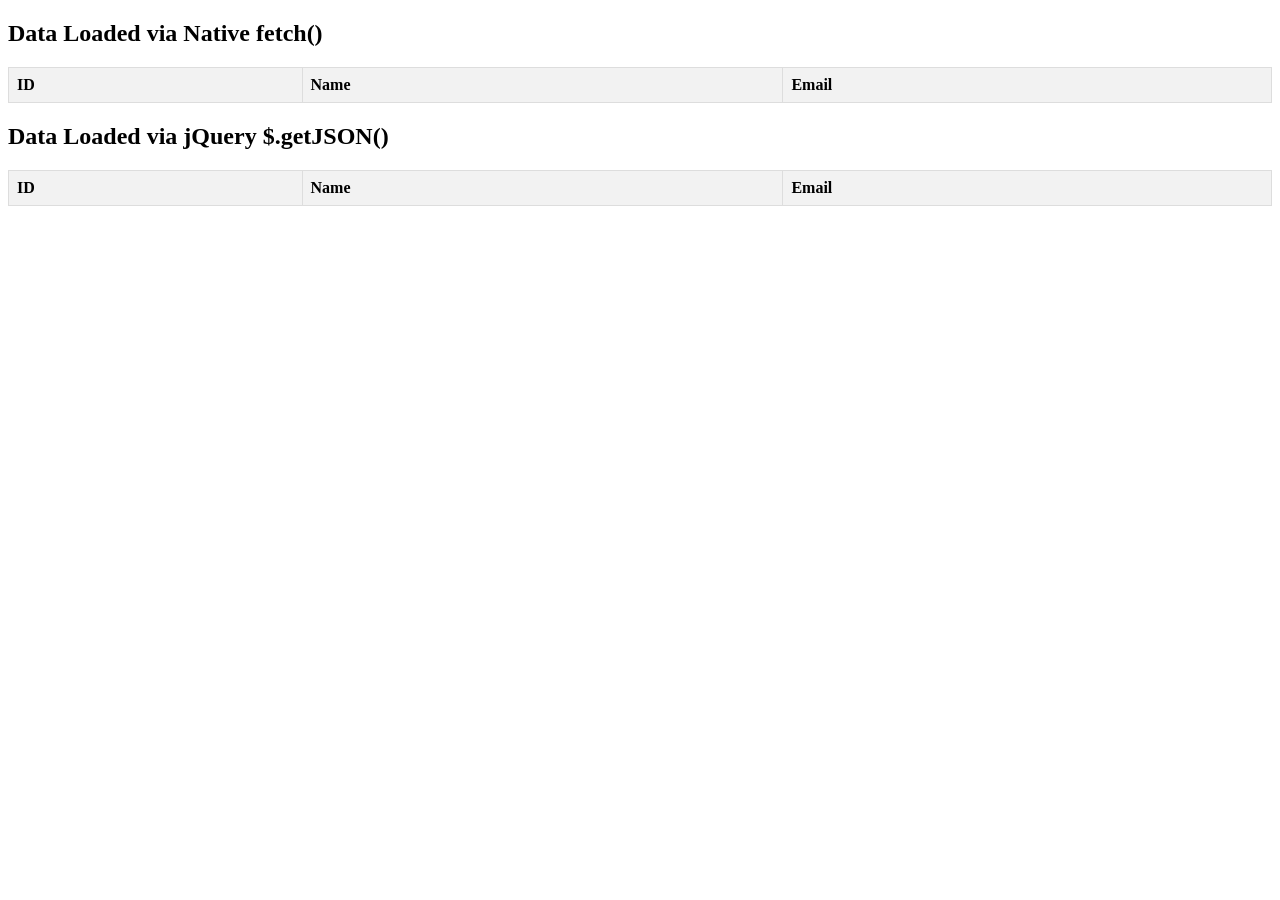
<file: Experiment 10/Exp.html>
<!DOCTYPE html>
<html lang="en">
<head>
    <meta charset="UTF-8">
    <title>Dynamic JSON Table Render</title>
    <!-- Include jQuery via CDN for the jQuery example -->
    <script src="https://jquery.com"></script>
    <style>
        table { width: 100%; border-collapse: collapse; margin-bottom: 20px; }
        th, td { border: 1px solid #ddd; padding: 8px; text-align: left; }
        th { background-color: #f2f2f2; }
    </style>
</head>
<body>

    <h2>Data Loaded via Native fetch()</h2>
    <table id="fetch-table">
        <thead>
            <tr>
                <th>ID</th>
                <th>Name</th>
                <th>Email</th>
            </tr>
        </thead>
        <tbody id="fetch-tbody"><!-- Data will inject here --></tbody>
    </table>

    <h2>Data Loaded via jQuery $.getJSON()</h2>
    <table id="jquery-table">
        <thead>
            <tr>
                <th>ID</th>
                <th>Name</th>
                <th>Email</th>
            </tr>
        </thead>
        <tbody id="jquery-tbody"><!-- Data will inject here --></tbody>
    </table>

    <script src="Practical_10.js"></script>
</body>
</html>
</file>
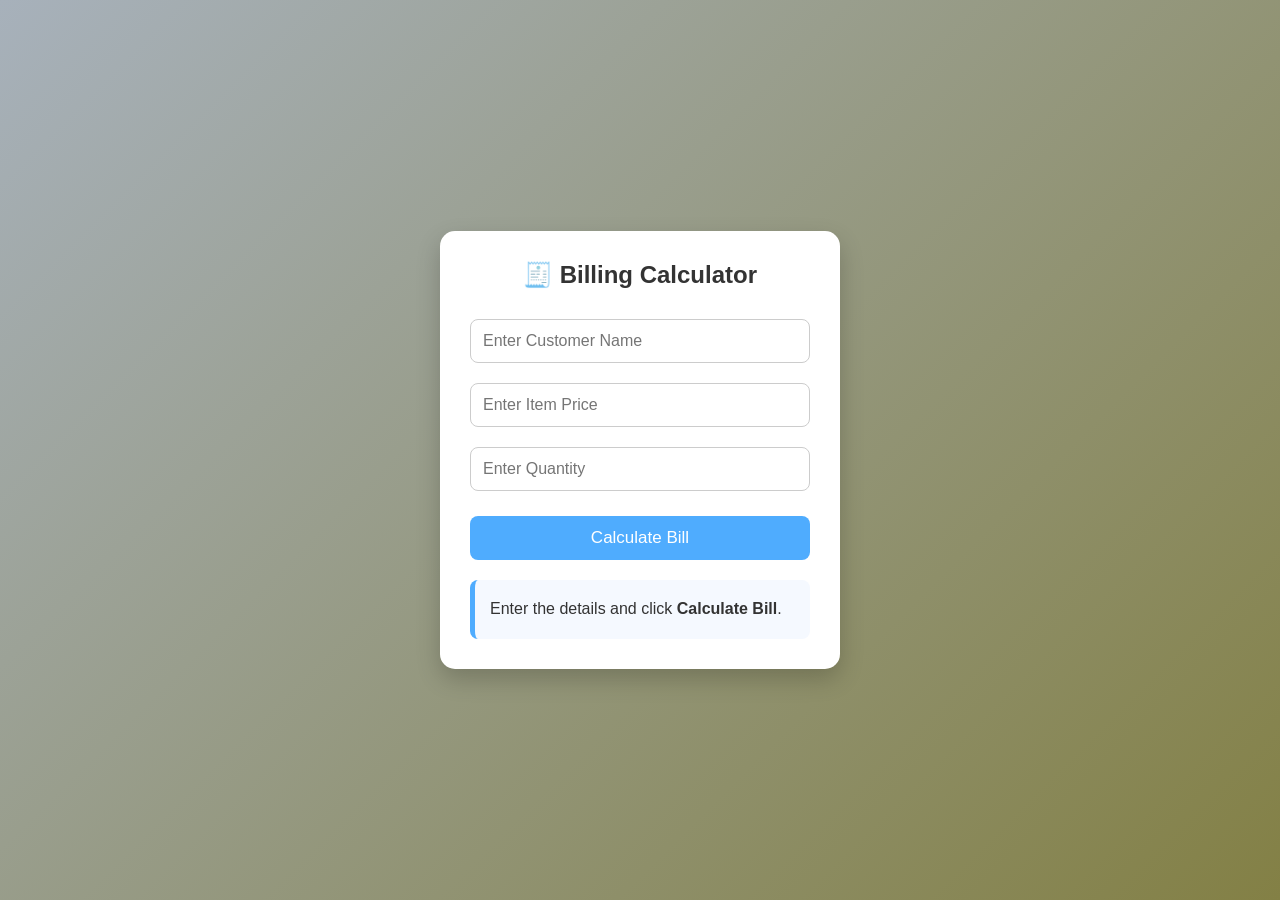
<file: Experiment 2/exp2.html>
<!DOCTYPE html>
<html lang="en">
<head>
    <meta charset="UTF-8">
    <meta name="viewport" content="width=device-width, initial-scale=1.0">
    <title>Billing Calculator</title>

    <style>
        *{
            margin:0;
            padding:0;
            box-sizing:border-box;
            font-family:Arial, Helvetica, sans-serif;
        }

        body{
            height:100vh;
            display:flex;
            justify-content:center;
            align-items:center;
            background:linear-gradient(135deg,#a7b1bb,#838045);
        }

        .container{
            width:400px;
            background:#fff;
            padding:30px;
            border-radius:15px;
            box-shadow:0 10px 25px rgba(0,0,0,0.2);
            text-align:center;
        }

        h2{
            color:#333;
            margin-bottom:20px;
        }

        input{
            width:100%;
            padding:12px;
            margin:10px 0;
            border:1px solid #ccc;
            border-radius:8px;
            font-size:16px;
            outline:none;
            transition:0.3s;
        }

        input:focus{
            border-color:#4facfe;
            box-shadow:0 0 8px rgba(79,172,254,0.5);
        }

        button{
            width:100%;
            padding:12px;
            margin-top:15px;
            border:none;
            border-radius:8px;
            background:#4facfe;
            color:white;
            font-size:17px;
            cursor:pointer;
            transition:0.3s;
        }

        button:hover{
            background:#008cff;
            transform:scale(1.03);
        }

        #result{
            margin-top:20px;
            padding:15px;
            background:#f5f9ff;
            border-left:5px solid #4facfe;
            border-radius:8px;
            text-align:left;
            line-height:1.8;
            font-size:16px;
            color:#333;
            display:inline-block;
            width:100%;
        }
    </style>
</head>
<body>

<div class="container">

    <h2>🧾 Billing Calculator</h2>

    <input type="text" id="name" placeholder="Enter Customer Name">

    <input type="number" id="price" placeholder="Enter Item Price">

    <input type="number" id="quantity" placeholder="Enter Quantity">

    <button onclick="calculateBill()">
        Calculate Bill
    </button>

    <div id="result">
        Enter the details and click <b>Calculate Bill</b>.
    </div>

</div>

<script src="exp_2.js"></script>

</body>
</html>
</file>
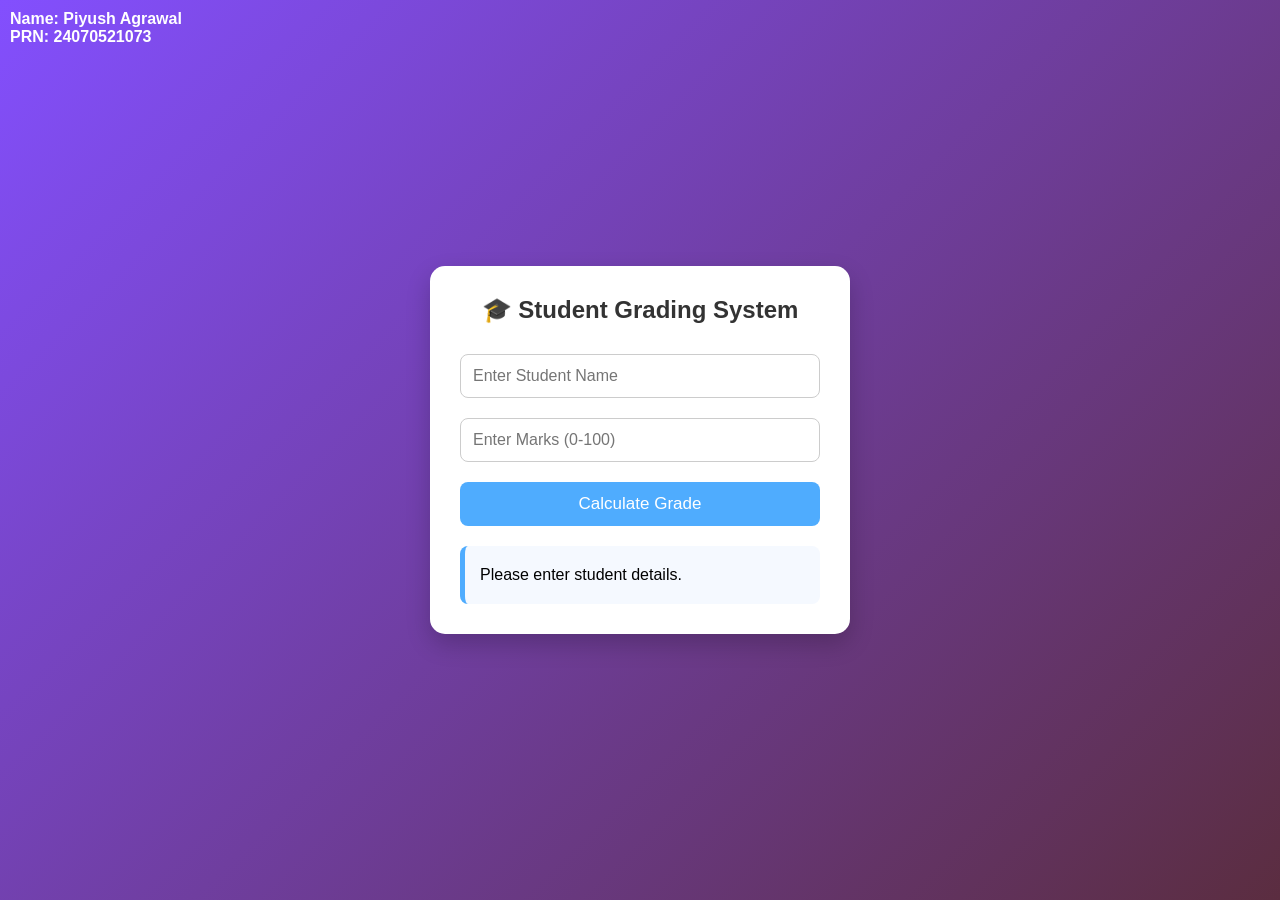
<file: Experiment 3/Grading_system.html>
<!DOCTYPE html>
<html lang="en">
<head>
<meta charset="UTF-8">
<meta name="viewport" content="width=device-width, initial-scale=1.0">
<title>Student Grading System</title>

<style>
    *{
        margin:0;
        padding:0;
        box-sizing:border-box;
        font-family:Arial, Helvetica, sans-serif;
    }

    body{
        display:flex;
        justify-content:center;
        align-items:center;
        height:100vh;
        background:linear-gradient(135deg,#834ffe,#5b2d40);
    }

    /* Student Details */
    .student{
        position:absolute;
        top:10px;
        left:10px;
        font-size:16px;
        font-weight:bold;
        color:white;
    }

    .container{
        width:420px;
        background:#fff;
        padding:30px;
        border-radius:15px;
        box-shadow:0 10px 25px rgba(0,0,0,0.2);
        text-align:center;
    }

    h2{
        color:#333;
        margin-bottom:20px;
    }

    input{
        width:100%;
        padding:12px;
        margin:10px 0;
        border:1px solid #ccc;
        border-radius:8px;
        font-size:16px;
    }

    input:focus{
        outline:none;
        border-color:#4facfe;
        box-shadow:0 0 8px rgba(79,172,254,0.5);
    }

    button{
        width:100%;
        padding:12px;
        background:#4facfe;
        color:white;
        border:none;
        border-radius:8px;
        font-size:17px;
        cursor:pointer;
        margin-top:10px;
        transition:0.3s;
    }

    button:hover{
        background:#008cff;
    }

    #result{
        margin-top:20px;
        padding:15px;
        border-radius:8px;
        background:#f5f9ff;
        border-left:5px solid #4facfe;
        text-align:left;
        line-height:1.8;
    }
</style>
</head>

<body>

<!-- Student Details -->
<div class="student">
    Name: Piyush Agrawal  <br>
    PRN: 24070521073
</div>

<div class="container">

<h2>🎓 Student Grading System</h2>

<input type="text" id="name" placeholder="Enter Student Name">

<input type="number" id="marks" placeholder="Enter Marks (0-100)">

<button onclick="calculateGrade()">Calculate Grade</button>

<div id="result">
Please enter student details.
</div>

</div>

<script>

function calculateGrade(){

    let name = document.getElementById("name").value.trim();
    let marks = document.getElementById("marks").value;

    // Form Validation
    if(name==""){
        alert("Please enter student name.");
        return;
    }

    if(marks==""){
        alert("Please enter marks.");
        return;
    }

    marks = Number(marks);

    if(marks<0 || marks>100){
        alert("Marks should be between 0 and 100.");
        return;
    }

    // Control Structure (if-else)
    let grade;

    if(marks>=90){
        grade="A+";
    }
    else if(marks>=80){
        grade="A";
    }
    else if(marks>=70){
        grade="B";
    }
    else if(marks>=60){
        grade="C";
    }
    else if(marks>=50){
        grade="D";
    }
    else{
        grade="F";
    }

    let status = (marks>=50) ? "Pass ✅" : "Fail ❌";

    document.getElementById("result").innerHTML =
    "<b>Student Name:</b> " + name + "<br>" +
    "<b>Marks:</b> " + marks + "<br>" +
    "<b>Grade:</b> " + grade + "<br>" +
    "<b>Result:</b> " + status;

}

</script>

</body>
</html>
</file>
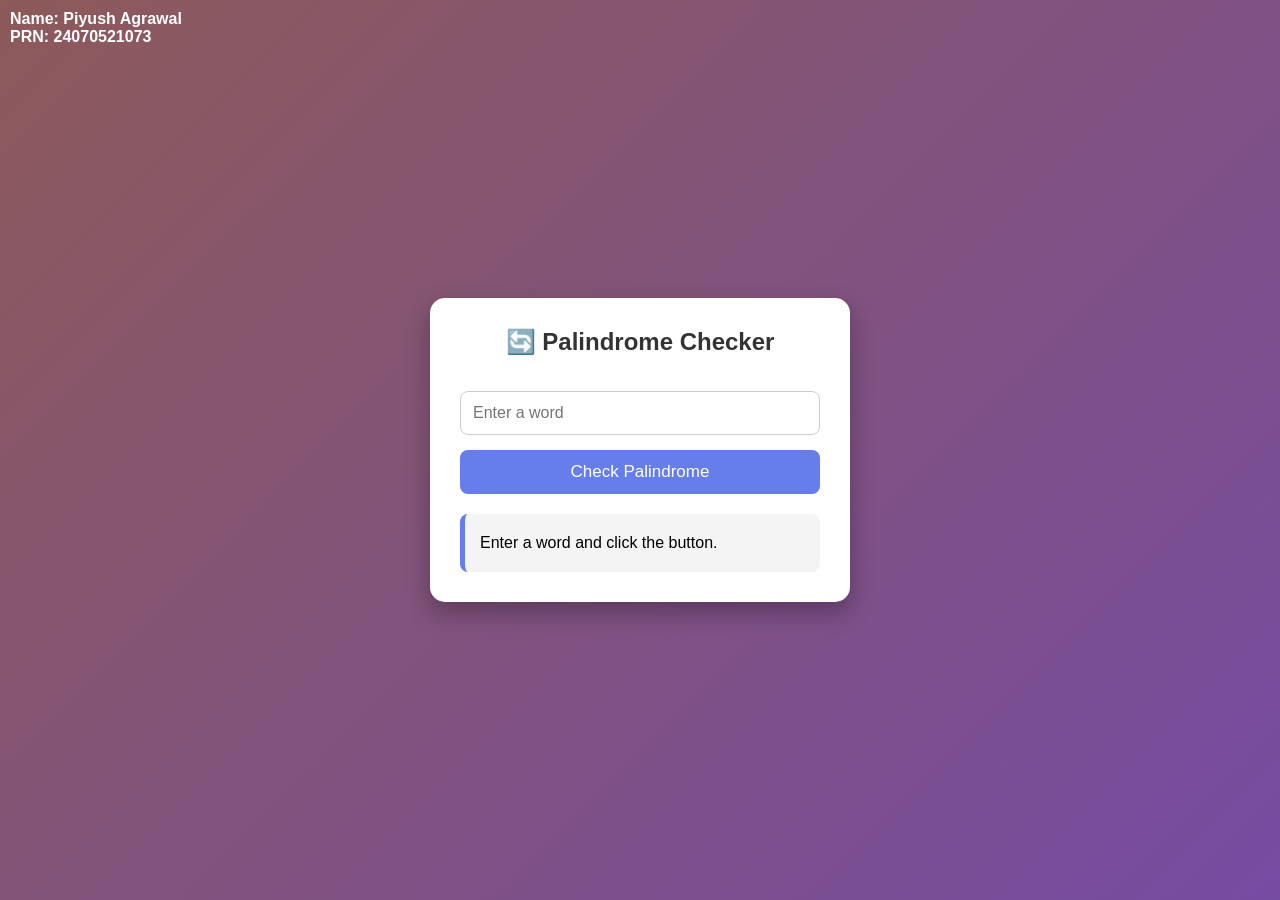
<file: Experiment 4/Palindrome.html>
<!DOCTYPE html>
<html lang="en">
<head>
<meta charset="UTF-8">
<meta name="viewport" content="width=device-width, initial-scale=1.0">
<title>Palindrome Checker</title>

<style>
*{
    margin:0;
    padding:0;
    box-sizing:border-box;
    font-family:Arial, Helvetica, sans-serif;
}

body{
    display:flex;
    justify-content:center;
    align-items:center;
    height:100vh;
    background:linear-gradient(135deg,#8d5a5a,#764ba2);
}

/* Student Details */
.student{
    position:absolute;
    top:10px;
    left:10px;
    font-size:16px;
    font-weight:bold;
    color:white;
}

.container{
    width:420px;
    background:white;
    padding:30px;
    border-radius:15px;
    box-shadow:0 10px 25px rgba(0,0,0,0.3);
    text-align:center;
}

h2{
    color:#333;
    margin-bottom:20px;
}

input{
    width:100%;
    padding:12px;
    margin:15px 0;
    border:1px solid #ccc;
    border-radius:8px;
    font-size:16px;
}

input:focus{
    outline:none;
    border-color:#667eea;
    box-shadow:0 0 8px rgba(102,126,234,.4);
}

button{
    width:100%;
    padding:12px;
    border:none;
    border-radius:8px;
    background:#667eea;
    color:white;
    font-size:17px;
    cursor:pointer;
    transition:.3s;
}

button:hover{
    background:#4f5bd5;
}

#result{
    margin-top:20px;
    padding:15px;
    background:#f4f4f4;
    border-left:5px solid #667eea;
    border-radius:8px;
    text-align:left;
    line-height:1.8;
}
</style>

</head>
<body>

<!-- Student Details -->
<div class="student">
    Name: Piyush Agrawal <br>
    PRN: 24070521073
</div>

<div class="container">

<h2>🔄 Palindrome Checker</h2>

<input type="text" id="text" placeholder="Enter a word">

<button onclick="checkPalindrome()">
Check Palindrome
</button>

<div id="result">
Enter a word and click the button.
</div>

</div>

<script>

// Function Declaration
function checkPalindrome(){

    try{

        let text = document.getElementById("text").value.trim();

        if(text === ""){
            throw "Please enter a word.";
        }

        // Scope Example
        let original = text.toLowerCase();

        // Arrow Function
        const reverseString = str => str.split("").reverse().join("");

        let reversed = reverseString(original);

        // Function Expression
        const isPalindrome = function(str1, str2){
            return str1 === str2;
        };

        // Closure
        function counter(){
            let count = 0;

            return function(){
                count++;
                return count;
            }
        }

        const visit = counter();
        let checks = visit();

        let message = isPalindrome(original, reversed)
            ? "It is a Palindrome."
            : "It is NOT a Palindrome.";

        document.getElementById("result").innerHTML =
        "<b>Original:</b> " + text + "<br>" +
        "<b>Reversed:</b> " + reversed + "<br>" +
        "<b>Result:</b> " + message + "<br>" +
        "<b>Closure Count:</b> " + checks;

    }

    catch(error){

        alert(error);

    }

}

</script>

</body>
</html>
</file>
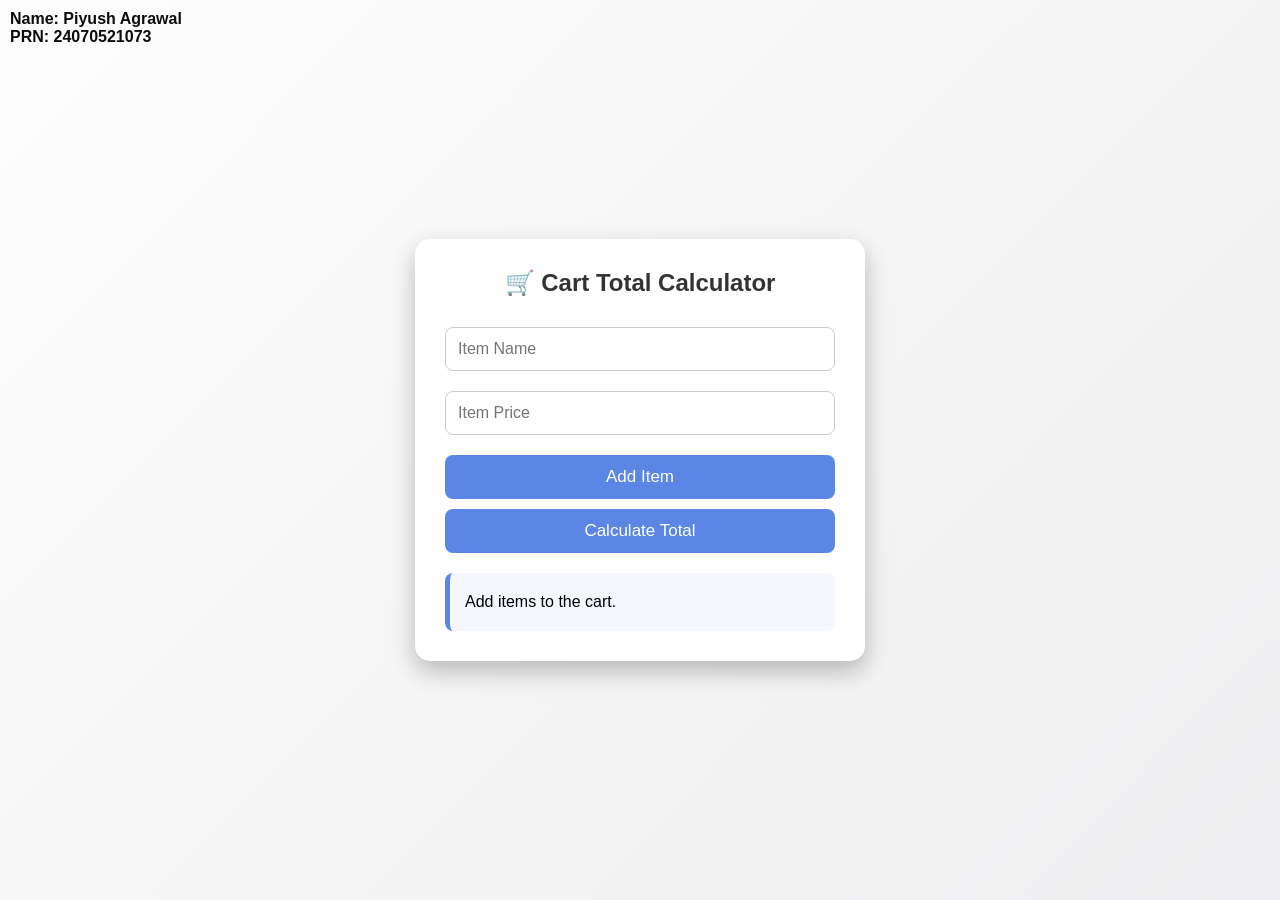
<file: Experiment 5/cart_calculator.html>
<!DOCTYPE html>
<html lang="en">
<head>
<meta charset="UTF-8">
<meta name="viewport" content="width=device-width, initial-scale=1.0">
<title>Cart Total Calculator</title>

<style>
*{
    margin:0;
    padding:0;
    box-sizing:border-box;
    font-family:Arial, Helvetica, sans-serif;
}

body{
    display:flex;
    justify-content:center;
    align-items:center;
    min-height:100vh;
    background:linear-gradient(135deg,#fdfdfd,#eeeef0);
}

/* Student Details */
.student{
    position:absolute;
    top:10px;
    left:10px;
    font-size:16px;
    font-weight:bold;
    color:rgb(12, 12, 12);
}

.container{
    width:450px;
    background:#fff;
    padding:30px;
    border-radius:15px;
    box-shadow:0 10px 25px rgba(0,0,0,0.25);
    text-align:center;
}

h2{
    margin-bottom:20px;
    color:#333;
}

input{
    width:100%;
    padding:12px;
    margin:10px 0;
    border:1px solid #ccc;
    border-radius:8px;
    font-size:16px;
}

input:focus{
    outline:none;
    border-color:#5b86e5;
    box-shadow:0 0 8px rgba(91,134,229,0.4);
}

button{
    width:100%;
    padding:12px;
    margin-top:10px;
    border:none;
    border-radius:8px;
    background:#5b86e5;
    color:#fff;
    font-size:17px;
    cursor:pointer;
    transition:.3s;
}

button:hover{
    background:#3f6fd8;
}

#result{
    margin-top:20px;
    padding:15px;
    background:#f5f7ff;
    border-left:5px solid #5b86e5;
    border-radius:8px;
    text-align:left;
    line-height:1.8;
}
</style>

</head>
<body>

<!-- Student Details -->
<div class="student">
    Name: Piyush Agrawal <br>
    PRN: 24070521073
</div>

<div class="container">

<h2>🛒 Cart Total Calculator</h2>

<input type="text" id="item" placeholder="Item Name">

<input type="number" id="price" placeholder="Item Price">

<button onclick="addItem()">Add Item</button>

<button onclick="calculateTotal()">Calculate Total</button>

<div id="result">
Add items to the cart.
</div>

</div>

<script>

// Array to store cart items
let cart = [];

// Add item to cart
function addItem(){

    const itemName = document.getElementById("item").value.trim();
    const itemPrice = Number(document.getElementById("price").value);

    if(itemName === "" || itemPrice <= 0){
        alert("Enter valid item details.");
        return;
    }

    // Object
    const item = {
        name: itemName,
        price: itemPrice
    };

    // Array Method - push()
    cart.push(item);

    alert(itemName + " added to cart.");

    document.getElementById("item").value = "";
    document.getElementById("price").value = "";
}

// Calculate Cart Total
function calculateTotal(){

    if(cart.length === 0){
        alert("Cart is empty.");
        return;
    }

    let items = "";

    // Array Method - forEach()
    cart.forEach((product, index) => {
        items += (index + 1) + ". " + product.name + " - ₹" + product.price + "<br>";
    });

    // Array Method - reduce()
    let total = cart.reduce((sum, product) => sum + product.price, 0);

    let discount = 0;

    // Discount Logic
    if(total >= 5000){
        discount = total * 0.20;
    }
    else if(total >= 3000){
        discount = total * 0.10;
    }
    else if(total >= 1000){
        discount = total * 0.05;
    }

    let finalAmount = total - discount;

    document.getElementById("result").innerHTML =
    "<b>Items in Cart:</b><br><br>" +
    items +
    "<hr>" +
    "<b>Total:</b> ₹" + total.toFixed(2) + "<br>" +
    "<b>Discount:</b> ₹" + discount.toFixed(2) + "<br>" +
    "<b>Final Amount:</b> ₹" + finalAmount.toFixed(2);
}

</script>

</body>
</html>
</file>
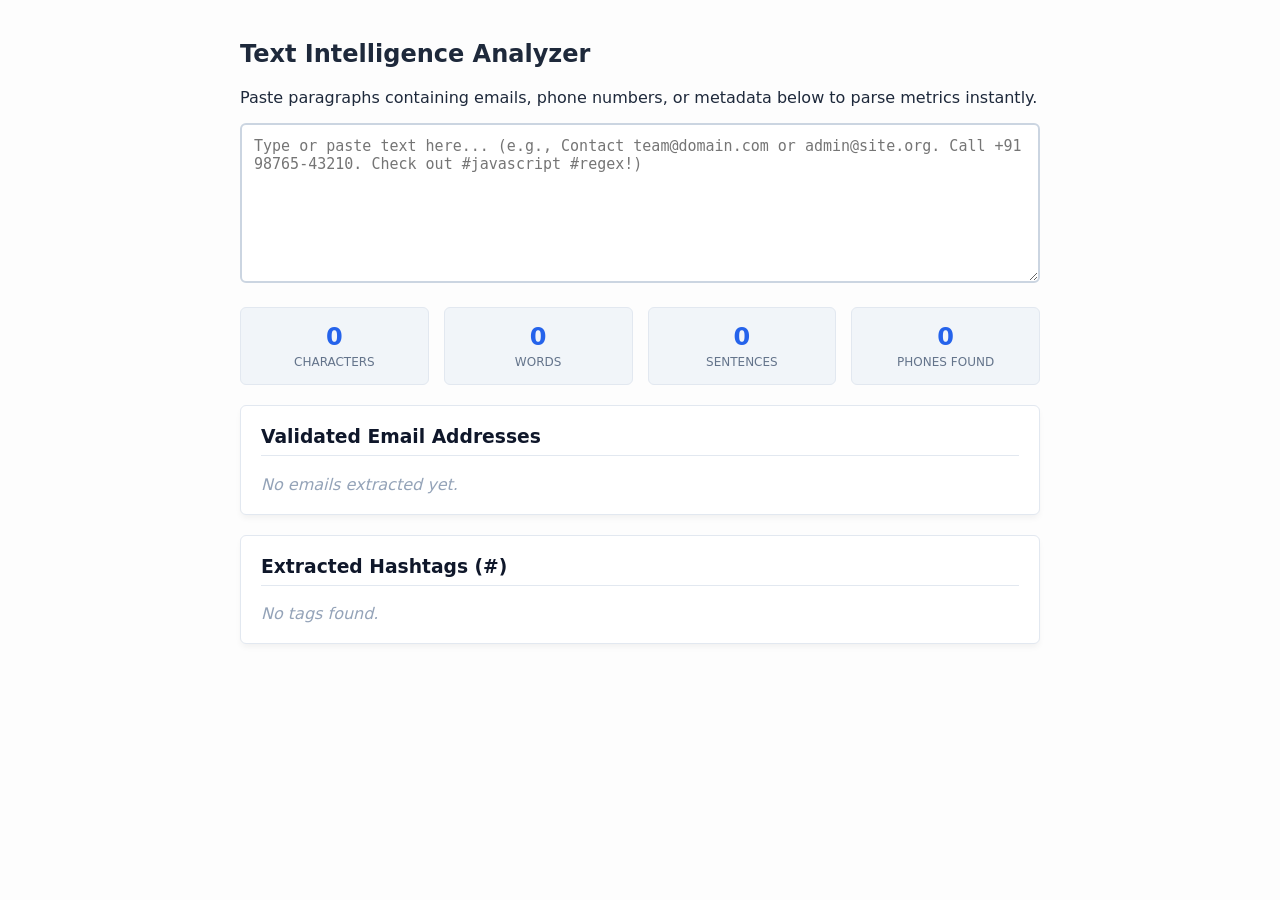
<file: Experiment 6/exp6.html>
<!DOCTYPE html>
<html lang="en">
<head>
    <meta charset="UTF-8">
    <meta name="viewport" content="width=device-width, initial-scale=1.0">
    <title>Text Intelligence Analyzer</title>
    <style>
        body { font-family: system-ui, sans-serif; margin: 40px; background: #fdfdfd; color: #1e293b; }
        .wrapper { max-width: 800px; margin: 0 auto; }
        textarea { width: 100%; height: 160px; padding: 12px; box-sizing: border-box; border: 2px solid #cbd5e1; border-radius: 6px; font-size: 15px; resize: vertical; }
        textarea:focus { border-color: #3b82f6; outline: none; }
        .metrics-grid { display: grid; grid-template-columns: repeat(4, 1fr); gap: 15px; margin: 20px 0; }
        .metric-card { background: #f1f5f9; padding: 15px; border-radius: 6px; text-align: center; border: 1px solid #e2e8f0; }
        .metric-card div:first-child { font-size: 24px; font-weight: bold; color: #2563eb; }
        .metric-card div:last-child { font-size: 12px; text-transform: uppercase; color: #64748b; margin-top: 4px; }
        .output-box { background: white; border: 1px solid #e2e8f0; border-radius: 6px; padding: 20px; margin-top: 20px; box-shadow: 0 4px 6px -1px rgba(0,0,0,0.05); }
        h3 { margin-top: 0; color: #0f172a; border-bottom: 1px solid #e2e8f0; padding-bottom: 8px; }
        .tag { display: inline-block; background: #eff6ff; color: #1d4ed8; padding: 4px 10px; border-radius: 4px; font-size: 13px; margin: 4px; border: 1px solid #bfdbfe; }
        .tag.invalid { background: #fef2f2; color: #991b1b; border-color: #fca5a5; }
    </style>
</head>
<body>

<div class="wrapper">
    <h2>Text Intelligence Analyzer</h2>
    <p>Paste paragraphs containing emails, phone numbers, or metadata below to parse metrics instantly.</p>
    
    <textarea id="textInput" placeholder="Type or paste text here... (e.g., Contact team@domain.com or admin@site.org. Call +91 98765-43210. Check out #javascript #regex!)"></textarea>

    <!-- Core Structural Metrics -->
    <div class="metrics-grid">
        <div class="metric-card"><div id="charCount">0</div><div>Characters</div></div>
        <div class="metric-card"><div id="wordCount">0</div><div>Words</div></div>
        <div class="metric-card"><div id="sentenceCount">0</div><div>Sentences</div></div>
        <div class="metric-card"><div id="phoneCount">0</div><div>Phones Found</div></div>
    </div>

    <!-- Extracted Meta-Data Lists -->
    <div class="output-box">
        <h3>Validated Email Addresses</h3>
        <div id="emailContainer"><p style="color:#94a3b8; font-style:italic; margin:0;">No emails extracted yet.</p></div>
    </div>

    <div class="output-box">
        <h3>Extracted Hashtags (#)</h3>
        <div id="hashtagContainer"><p style="color:#94a3b8; font-style:italic; margin:0;">No tags found.</p></div>
    </div>
</div>

<script>
// ==========================================
// 1. REGEX REGISTRY AND PATTERN DEFINITIONS
// ==========================================
// Strict email format validation regex
const EMAIL_REGEX = /[a-zA-Z0-9._%+-]+@[a-zA-Z0-9.-]+\.[a-zA-Z]{2,}/g;

// Generic Global Phone pattern matching (+91..., 123-456-7890, etc.)
const PHONE_REGEX = /(?:\+?\d{1,3}[-.\s]?)?\(?\d{3}\)?[-.\s]?\d{3}[-.\s]?\d{4}/g;

// Hashtag extraction rule tracking
const HASHTAG_REGEX = /#\w+/g;

// ==========================================
// 2. DATA PROCESSING & ANALYSIS ENGINE
// ==========================================
const analyzeTextData = (rawText) => {
    // --- String Functions & Diagnostics ---
    const totalChars = rawText.length;
    
    // Clean string normalization using .trim() and split handling
    const cleanText = rawText.trim();
    const wordsArray = cleanText === "" ? [] : cleanText.split(/\s+/);
    const totalWords = wordsArray.length;

    // Use string matching regex to break sentences by punctuation delimiters
    const sentencesArray = cleanText === "" ? [] : cleanText.split(/[.!?]+(?=\s|$)/);
    const totalSentences = sentencesArray.filter(s => s.trim().length > 0).length;

    // --- Regex Data Extraction ---
    const extractedEmails = rawText.match(EMAIL_REGEX) || [];
    const extractedPhones = rawText.match(PHONE_REGEX) || [];
    const extractedHashtags = rawText.match(HASHTAG_REGEX) || [];

    return {
        totalChars,
        totalWords,
        totalSentences,
        phonesCount: extractedPhones.length,
        emails: [...new Set(extractedEmails)], // Distinct lookup arrays using Set structures
        hashtags: [...new Set(extractedHashtags)]
    };
};

// ==========================================
// 3. UI MUTATION INTERACTION LAYER
// ==========================================
document.getElementById('textInput').addEventListener('input', (e) => {
    const text = e.target.value;
    const report = analyzeTextData(text);

    // Update basic string structural nodes
    document.getElementById('charCount').textContent = report.totalChars;
    document.getElementById('wordCount').textContent = report.totalWords;
    document.getElementById('sentenceCount').textContent = report.totalSentences;
    document.getElementById('phoneCount').textContent = report.phonesCount;

    // Render Emails with an additional step: secondary verification test
    const emailBox = document.getElementById('emailContainer');
    if (report.emails.length === 0) {
        emailBox.innerHTML = `<p style="color:#94a3b8; font-style:italic; margin:0;">No emails extracted yet.</p>`;
    } else {
        emailBox.innerHTML = report.emails.map(email => {
            // Secondary runtime test confirmation on specific strings
            const isValid = EMAIL_REGEX.test(email);
            // Reset state machine indexes because of /g global tracking flag quirks
            EMAIL_REGEX.lastIndex = 0; 
            
            return `<span class="tag ${isValid ? '' : 'invalid'}">${email}</span>`;
        }).join('');
    }

    // Render Hashtags using string manipulation functions (.replace to scrub raw characters)
    const hashBox = document.getElementById('hashtagContainer');
    if (report.hashtags.length === 0) {
        hashBox.innerHTML = `<p style="color:#94a3b8; font-style:italic; margin:0;">No tags found.</p>`;
    } else {
        hashBox.innerHTML = report.hashtags.map(tag => 
            `<span class="tag">${tag.toLowerCase().replace('#', '@')}</span>`
        ).join('');
    }
});
</script>

</body>
</html>
</file>
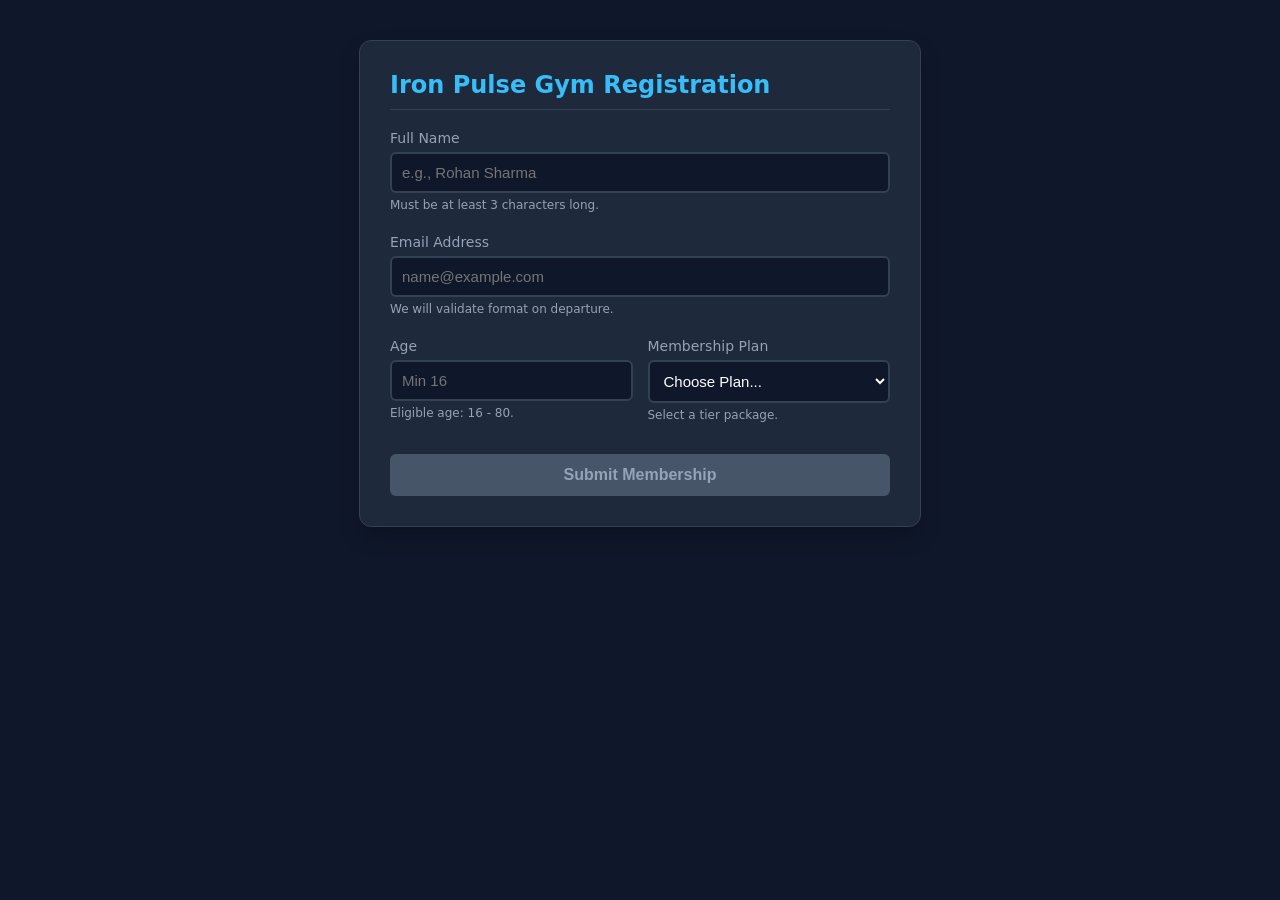
<file: Experiment 8/exp8.html>
<!DOCTYPE html>
<html lang="en">
<head>
    <meta charset="UTF-8">
    <meta name="viewport" content="width=device-width, initial-scale=1.0">
    <title>Iron Pulse Gym Admission Form</title>
    <style>
        body { font-family: system-ui, sans-serif; margin: 40px; background: #0f172a; color: #f8fafc; }
        .form-card { max-width: 500px; margin: 0 auto; background: #1e293b; padding: 30px; border-radius: 12px; box-shadow: 0 10px 25px -5px rgba(0,0,0,0.3); border: 1px solid #334155; }
        h2 { margin-top: 0; color: #38bdf8; border-bottom: 1px solid #334155; padding-bottom: 10px; }
        .form-group { margin-bottom: 20px; position: relative; }
        label { display: block; margin-bottom: 6px; font-size: 14px; font-weight: 500; color: #94a3b8; }
        input, select { width: 100%; padding: 10px; box-sizing: border-box; background: #0f172a; border: 2px solid #334155; border-radius: 6px; color: white; font-size: 15px; transition: all 0.2s; }
        input:focus, select:focus { outline: none; border-color: #38bdf8; box-shadow: 0 0 0 3px rgba(56, 189, 248, 0.15); }
        
        /* Validation States */
        .form-group.success input, .form-group.success select { border-color: #10b981; }
        .form-group.error input, .form-group.error select { border-color: #ef4444; }
        
        .feedback { font-size: 12px; margin-top: 5px; min-height: 16px; color: #94a3b8; }
        .form-group.error .feedback { color: #f87171; }
        .form-group.success .feedback { color: #34d399; }

        .row { display: grid; grid-template-columns: 1fr 1fr; gap: 15px; }
        button { width: 100%; padding: 12px; background: #0284c7; color: white; border: none; border-radius: 6px; font-size: 16px; font-weight: 600; cursor: pointer; margin-top: 10px; transition: background 0.2s; }
        button:hover { background: #0369a1; }
        button:disabled { background: #475569; color: #94a3b8; cursor: not-allowed; }
        .success-banner { background: #064e3b; border: 1px solid #059669; color: #34d399; padding: 15px; border-radius: 6px; margin-bottom: 20px; text-align: center; display: none; }
    </style>
</head>
<body>

<div class="form-card">
    <h2>Iron Pulse Gym Registration</h2>
    <div id="successBanner" class="success-banner">🎉 Registration Successful! Welcome aboard.</div>

    <form id="gymForm" novalidate>
        <!-- Full Name (Input Event) -->
        <div class="form-group" id="nameGroup">
            <label for="fullName">Full Name</label>
            <input type="text" id="fullName" placeholder="e.g., Rohan Sharma">
            <div class="feedback">Must be at least 3 characters long.</div>
        </div>

        <!-- Email Address (Blur Event) -->
        <div class="form-group" id="emailGroup">
            <label for="email">Email Address</label>
            <input type="email" id="email" placeholder="name@example.com">
            <div class="feedback">We will validate format on departure.</div>
        </div>

        <div class="row">
            <!-- Age (Input Event) -->
            <div class="form-group" id="ageGroup">
                <label for="age">Age</label>
                <input type="number" id="age" placeholder="Min 16">
                <div class="feedback">Eligible age: 16 - 80.</div>
            </div>

            <!-- Membership Plan (Change Event) -->
            <div class="form-group" id="planGroup">
                <label for="membershipPlan">Membership Plan</label>
                <select id="membershipPlan">
                    <option value="">Choose Plan...</option>
                    <option value="monthly">Monthly (₹1,500)</option>
                    <option value="quarterly">Quarterly (₹4,000)</option>
                    <option value="annual">Annual (₹12,000)</option>
                </select>
                <div class="feedback">Select a tier package.</div>
            </div>
        </div>

        <button type="submit" id="submitBtn" disabled>Submit Membership</button>
    </form>
</div>

<script>
// ==========================================
// 1. DOM ELEMENTS SELECTION
// ==========================================
const form = document.getElementById('gymForm');
const fullName = document.getElementById('fullName');
const email = document.getElementById('email');
const age = document.getElementById('age');
const membershipPlan = document.getElementById('membershipPlan');
const submitBtn = document.getElementById('submitBtn');
const successBanner = document.getElementById('successBanner');

// ==========================================
// 2. VALIDATION UTILITIES & STATE
// ==========================================
const EMAIL_REGEX = /^[a-zA-Z0-9._%+-]+@[a-zA-Z0-9.-]+\.[a-zA-Z]{2,}$/;

// Tracks form fields structural validity status instantly
const formState = {
    nameValid: false,
    emailValid: false,
    ageValid: false,
    planValid: false
};

// Modifies UI wrappers based on validity pass checks
const updateUIState = (inputElement, isValid, message) => {
    const groupElement = inputElement.closest('.form-group');
    const feedbackElement = groupElement.querySelector('.feedback');
    
    feedbackElement.textContent = message;

    if (isValid) {
        groupElement.classList.add('success');
        groupElement.classList.remove('error');
    } else {
        groupElement.classList.add('error');
        groupElement.classList.remove('success');
    }
    
    toggleSubmitButton();
};

// Enables or disables submit button based on global state
const toggleSubmitButton = () => {
    const allValid = Object.values(formState).every(state => state === true);
    submitBtn.disabled = !allValid;
};

// ==========================================
// 3. CORE FIELD VALIDATORS
// ==========================================
const validateName = () => {
    const value = fullName.value.trim();
    if (value.length >= 3) {
        formState.nameValid = true;
        updateUIState(fullName, true, "Name looks perfect!");
    } else if (value.length === 0) {
        formState.nameValid = false;
        updateUIState(fullName, false, "Name field cannot be left blank.");
    } else {
        formState.nameValid = false;
        updateUIState(fullName, false, "Name must contain at least 3 characters.");
    }
};

const validateEmail = () => {
    const value = email.value.trim();
    if (EMAIL_REGEX.test(value)) {
        formState.emailValid = true;
        updateUIState(email, true, "Email format verified.");
    } else if (value.length === 0) {
        formState.emailValid = false;
        updateUIState(email, false, "Email field cannot be empty.");
    } else {
        formState.emailValid = false;
        updateUIState(email, false, "Please enter a valid email structure.");
    }
};

const validateAge = () => {
    const numericAge = parseInt(age.value, 10);
    if (isNaN(numericAge)) {
        formState.ageValid = false;
        updateUIState(age, false, "Age must be numeric.");
    } else if (numericAge >= 16 && numericAge <= 80) {
        formState.ageValid = true;
        updateUIState(age, true, "Age criterion met.");
    } else {
        formState.ageValid = false;
        updateUIState(age, false, "Age must be between 16 and 80.");
    }
};

const validatePlan = () => {
    if (membershipPlan.value !== "") {
        formState.planValid = true;
        updateUIState(membershipPlan, true, "Plan option locked.");
    } else {
        formState.planValid = false;
        updateUIState(membershipPlan, false, "Please choose a membership track.");
    }
};

// ==========================================
// 4. EVENT BINDING REGISTRY
// ==========================================

// 'input' fires continuously on typing: Great for dynamic text lengths
fullName.addEventListener('input', validateName);
age.addEventListener('input', validateAge);

// 'blur' fires when the user clicks away from a field: Ideal for heavy format lookups like emails
email.addEventListener('blur', validateEmail);

// 'change' fires once an option selection block modification completes
membershipPlan.addEventListener('change', validatePlan);

// 'submit' blocks server execution routing natively
form.addEventListener('submit', (e) => {
    e.preventDefault();
    
    // Safety check fallback verification layer
    if (submitBtn.disabled) return;

    // Show completion alert structures
    successBanner.style.display = "block";
    form.reset();
    
    // Clear validation styling artifacts smoothly
    document.querySelectorAll('.form-group').forEach(group => {
        group.classList.remove('success', 'error');
    });
    
    // Reset global state machines tracking arrays
    Object.keys(formState).forEach(key => formState[key] = false);
    toggleSubmitButton();
    
    // Hide Success Banner smoothly after 4 seconds
    setTimeout(() => { successBanner.style.display = "none"; }, 4000);
});
</script>

</body>
</html>
</file>
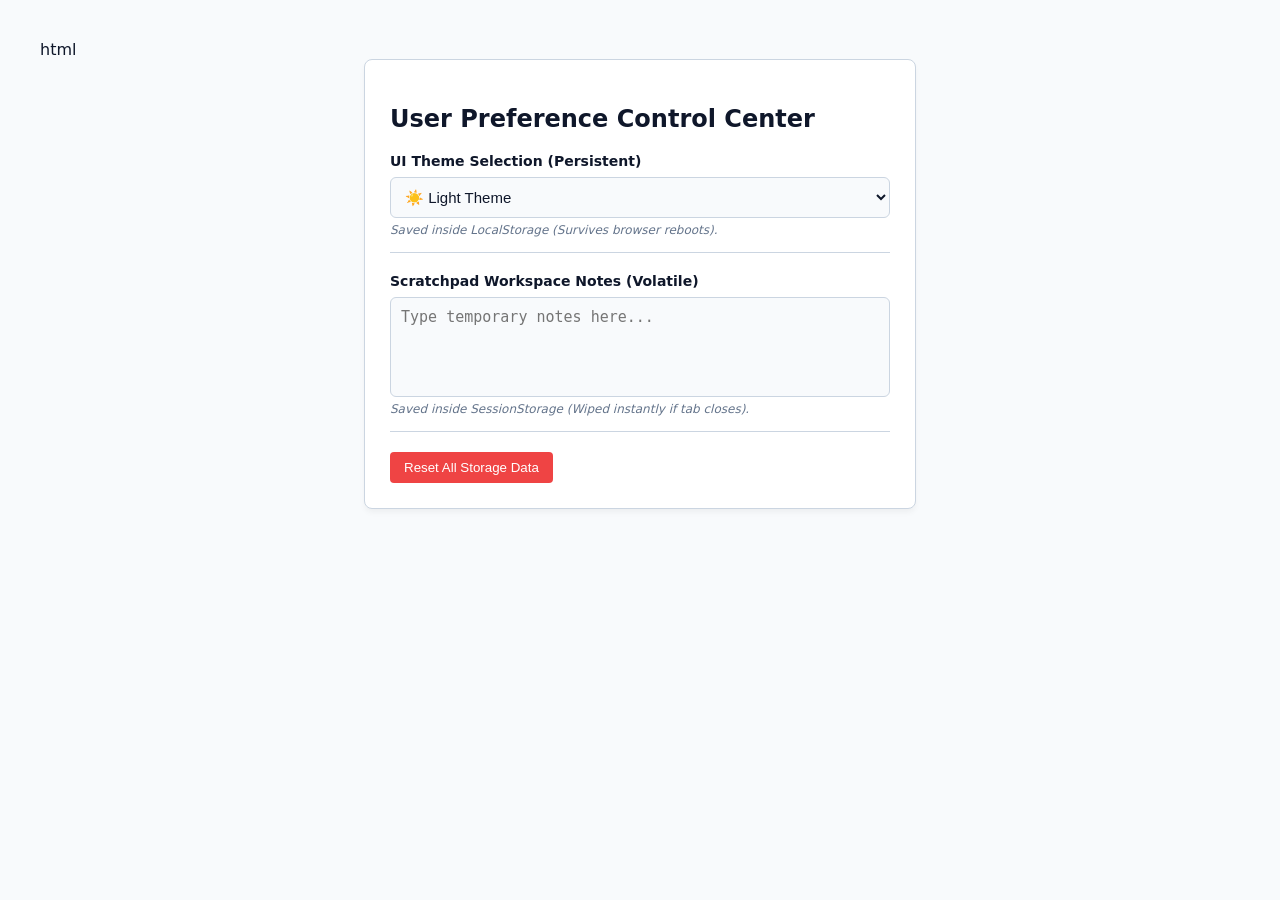
<file: Experiment 9/exp9.html>
html<!DOCTYPE html>
<html lang="en">
<head>
    <meta charset="UTF-8">
    <meta name="viewport" content="width=device-width, initial-scale=1.0">
    <title>Storage Preferences Dashboard</title>
    <style>
        /* Base configuration variables mapped natively */
        :root {
            --bg-color: #f8fafc;
            --card-bg: #ffffff;
            --text-color: #0f172a;
            --border-color: #cbd5e1;
        }

        /* Dark mode overrides applied seamlessly */
        [data-theme="dark"] {
            --bg-color: #0f172a;
            --card-bg: #1e293b;
            --text-color: #f8fafc;
            --border-color: #334155;
        }

        body { 
            background-color: var(--bg-color); 
            color: var(--text-color); 
            font-family: system-ui, sans-serif; 
            margin: 40px; 
            transition: background-color 0.3s, color 0.3s; 
        }

        .card { 
            max-width: 500px; 
            margin: 0 auto; 
            background: var(--card-bg); 
            padding: 25px; 
            border-radius: 8px; 
            border: 1px solid var(--border-color);
            box-shadow: 0 4px 6px -1px rgba(0,0,0,0.05); 
        }

        .setting-group { 
            margin-bottom: 20px; 
            padding-bottom: 15px; 
            border-bottom: 1px solid var(--border-color); 
        }

        label { display: block; margin-bottom: 8px; font-weight: 600; font-size: 14px; }
        
        select, textarea { 
            width: 100%; 
            padding: 10px; 
            box-sizing: border-box; 
            background: var(--bg-color); 
            color: var(--text-color); 
            border: 1px solid var(--border-color); 
            border-radius: 6px; 
            font-size: 15px; 
        }

        textarea { height: 100px; resize: none; }
        
        .storage-indicator { 
            font-size: 12px; 
            color: #64748b; 
            margin-top: 5px; 
            font-style: italic; 
        }

        .btn-clear { 
            background: #ef4444; 
            color: white; 
            border: none; 
            padding: 8px 14px; 
            border-radius: 4px; 
            cursor: pointer; 
            font-weight: 500; 
        }
        .btn-clear:hover { background: #dc2626; }
    </style>
</head>
<body>

<div class="card">
    <h2>User Preference Control Center</h2>
    
    <!-- LocalStorage Target Structure -->
    <div class="setting-group">
        <label for="themeSelect">UI Theme Selection (Persistent)</label>
        <select id="themeSelect">
            <option value="light">☀️ Light Theme</option>
            <option value="dark">🌙 Dark Theme</option>
        </select>
        <div class="storage-indicator">Saved inside LocalStorage (Survives browser reboots).</div>
    </div>

    <!-- SessionStorage Target Structure -->
    <div class="setting-group">
        <label for="sessionNotes">Scratchpad Workspace Notes (Volatile)</label>
        <textarea id="sessionNotes" placeholder="Type temporary notes here..."></textarea>
        <div class="storage-indicator">Saved inside SessionStorage (Wiped instantly if tab closes).</div>
    </div>

    <button id="clearStorageBtn" class="btn-clear">Reset All Storage Data</button>
</div>

<script>
// ==========================================
// 1. DOM NODES SELECTORS
// ==========================================
const themeSelect = document.getElementById('themeSelect');
const sessionNotes = document.getElementById('sessionNotes');
const clearStorageBtn = document.getElementById('clearStorageBtn');

// ==========================================
// 2. WEB STORAGE UTILITY LAYER
// ==========================================

// Core Function: Loads configurations immediately on page initialization
const loadSavedPreferences = () => {
    // ---- A. LocalStorage Extraction ----
    const cachedTheme = localStorage.getItem('userAppTheme');
    if (cachedTheme) {
        themeSelect.value = cachedTheme;
        // Inject configuration data property explicitly into document tree
        document.documentElement.setAttribute('data-theme', cachedTheme);
    } else {
        // Fallback layout initialization defaults
        document.documentElement.setAttribute('data-theme', 'light');
    }

    // ---- B. SessionStorage Extraction ----
    const cachedNotes = sessionStorage.getItem('activeSessionNotes');
    if (cachedNotes) {
        sessionNotes.value = cachedNotes;
    }
};

// ==========================================
// 3. MUTATION EVENT LISTENERS
// ==========================================

// Intercepts theme selector changes to commit updates to localStorage
themeSelect.addEventListener('change', (event) => {
    const selectedTheme = event.target.value;
    
    // UI Update Strategy
    document.documentElement.setAttribute('data-theme', selectedTheme);
    
    // Core Mutation: Write plain-text configuration strings to persistent cache
    localStorage.setItem('userAppTheme', selectedTheme);
});

// Intercepts typing inside text area to commit data updates to sessionStorage
sessionNotes.addEventListener('input', (event) => {
    const activeText = event.target.value;
    
    // Core Mutation: Write plain-text configuration strings to temporary memory
    sessionStorage.setItem('activeSessionNotes', activeText);
});

// Clears all storage keys and refreshes the application UI view
clearStorageBtn.addEventListener('click', () => {
    // Structural Storage Eviction
    localStorage.removeItem('userAppTheme');
    sessionStorage.removeItem('activeSessionNotes');

    // Alternatively, use global clearing with safety caution:
    // localStorage.clear(); sessionStorage.clear();

    // Reset UI component nodes state immediately
    themeSelect.value = 'light';
    sessionNotes.value = '';
    document.documentElement.setAttribute('data-theme', 'light');
});

// Run preferences loader function on compilation setup boot
loadSavedPreferences();
</script>

</body>
</html>
</file>
